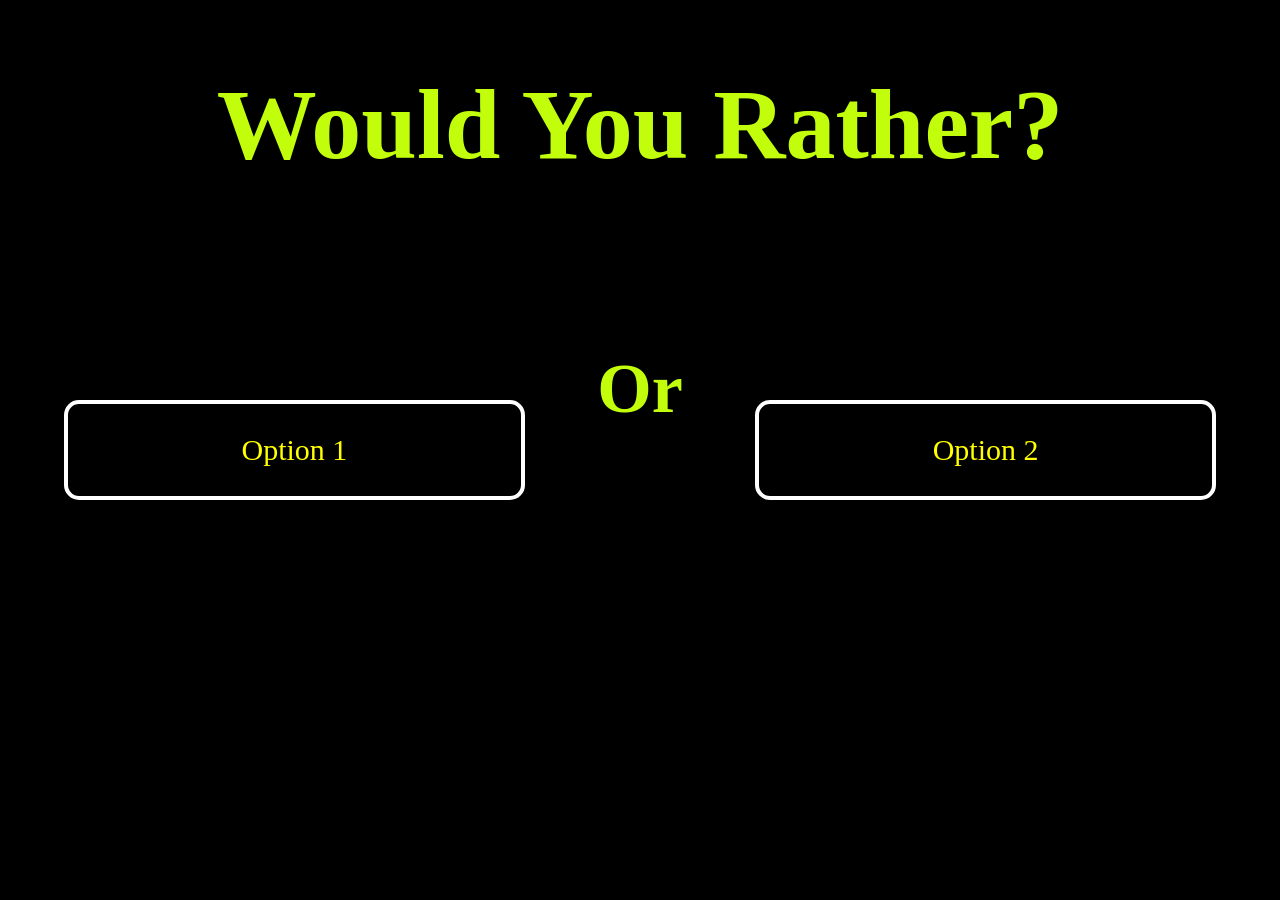
<file: index.html>
<!DOCTYPE html>
<html lang="en">
<head>
    <meta charset="UTF-8">
    <meta name="viewport" content="width=device-width, initial-scale=1.0">
    <title>Document</title>
    <link rel="stylesheet" href="index.css">
    <link rel="">
</head>
<body>
    
<h1 class = header> Would You Rather?</h1>

<h1 class = or> Or</h1>

<h2 id = "question"></h2>
<div id = "options">
<button id = "option1">Option 1</button>
<button id = "option2">Option 2</button>
</div>
</body>
</html>
<script src="index.js"></script>
</file>
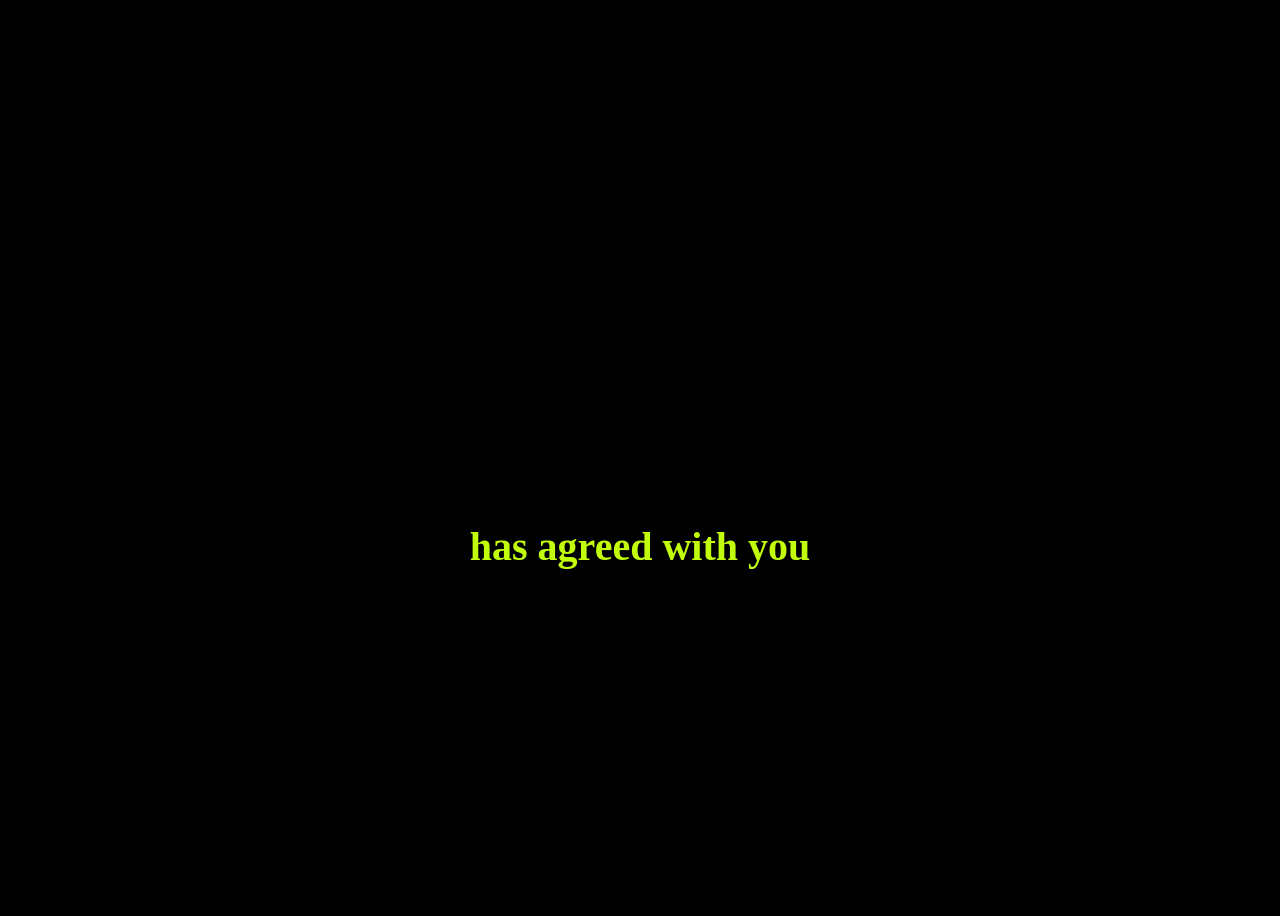
<file: option1.html>
<!DOCTYPE html>
<html lang="en">
<head>
    <meta charset="UTF-8">
    <meta name="viewport" content="width=device-width, initial-scale=1.0">
    <title>Document</title>
    <link rel="stylesheet" href="option1.css">
</head>
<body>
    
    <h1 class = results> Your Decision </h1>

    <h1 class = question> </h1>

    <h1 class = perc> </h1>
    <h1 class = agreed> has agreed with you</h1>
</body>
</html>
</file>
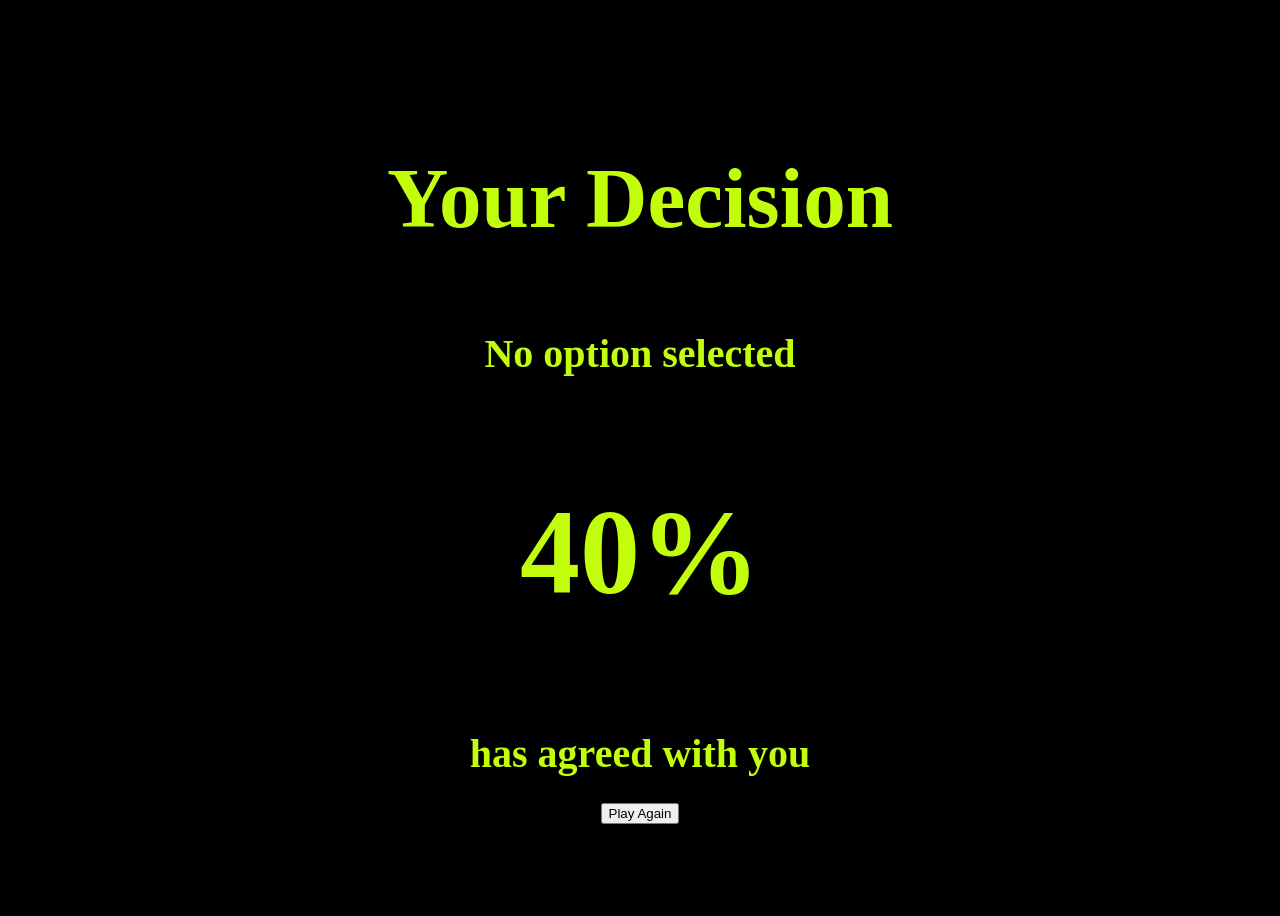
<file: results.html>
<!DOCTYPE html>
<html lang="en">

<head>
    <meta charset="UTF-8">
    <meta name="viewport" content="width=device-width, initial-scale=1.0">
    <title>Document</title>
    <link rel="stylesheet" href="results.css">
</head>

<body>

    <h1 class=choice> Your Decision </h1>


    <h1 class=question> </h1>


    <h1 class=percent> </h1>
    <h1 class=agreed> has agreed with you</h1>


    <button id ="againButton">Play Again</button>


    <script src="results.js"></script>
</body>

</html>
</file>
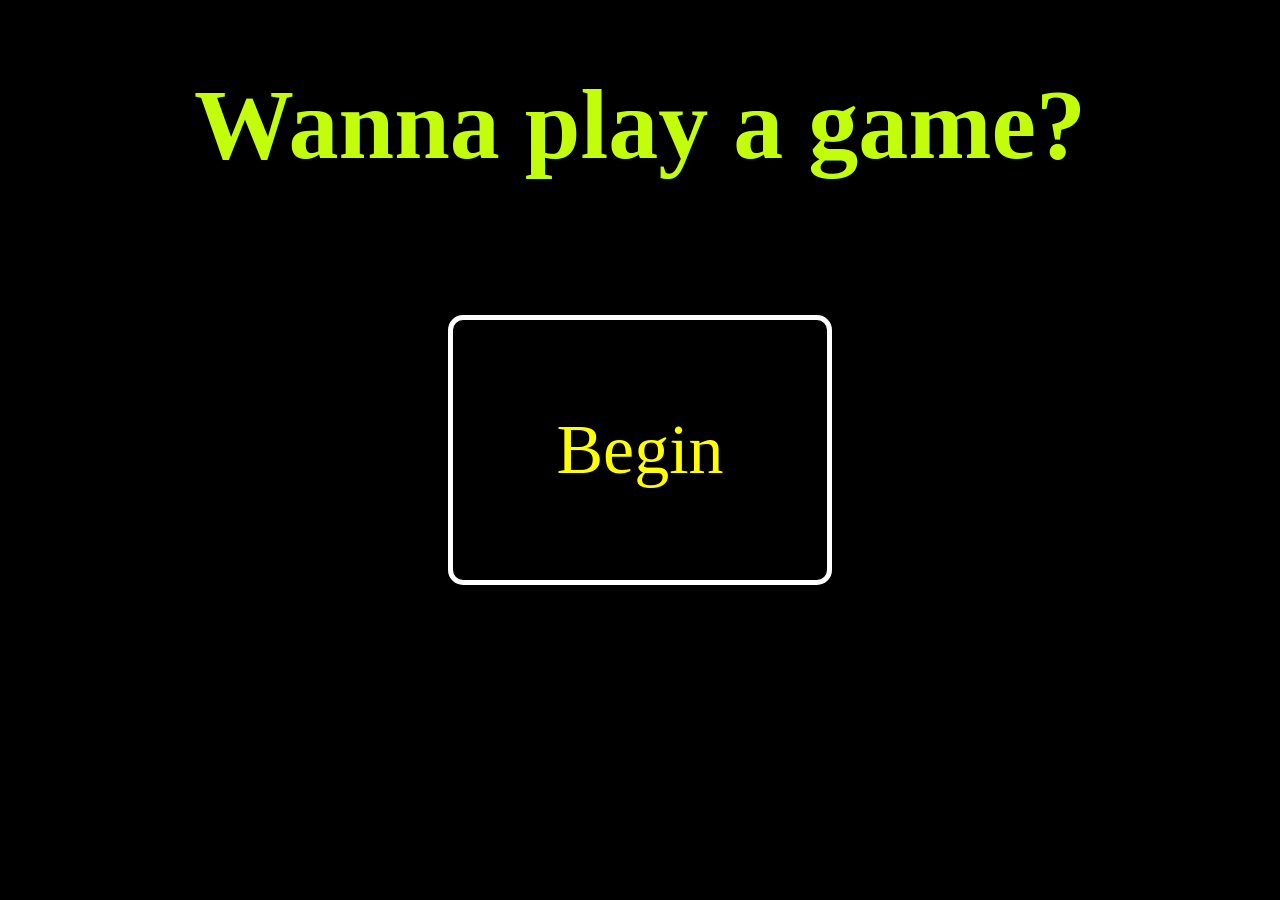
<file: start.html>
<!DOCTYPE html>
<html lang="en">

<head>
    <meta charset="UTF-8">
    <meta name="viewport" content="width=device-width, initial-scale=1.0">
    <title>Document</title>
    <link rel="stylesheet" href="start.css">
    
</head>

<body>
 
<h1 class="header"> Wanna play a game?</h1>


<button id="beginButton"> Begin </button>

</body>
</html>
<script src="start.js"></script>
</file>
<file: index.css>
body {
   background-color: black;
}
 
.header {
font-family: 'KH Interference TRIAL';
color: #C2FE0B;
text-align: center;
font-size: 100px;
}

#question {
font-family: 'KH Interference TRIAL';
 color:#C2FE0B;
text-align: center;
}

#option1  {

font-family: 'KH Interference TRIAL';
   color: #C2FE0B;
border: 4px solid white;
   border-radius: 15px;
   color: yellow;
   background-color: transparent;
   cursor: pointer;

}

#option2 {
font-family: 'KH Interference TRIAL';
   color: #C2FE0B;
   float: right;
   border: 4px solid white;
   border-radius: 15px;
   color: yellow;
   background-color: transparent;
   cursor: pointer;
}

.or{

   font-family: 'KH Interference TRIAL';
      color: #C2FE0B;
      text-align: center;
      transform: translate(0%, 125%);
      font-size: 70px;
}

#option1, #option2 {
   width: 500px;
   height: 100px;
   font-size: 30px;
}

#options {
   display: flex;
   justify-content: center;
   align-items: center;
   width: 90%;
   margin: auto;
   position: absolute;
   top: 50%;
   left: 50%;
   transform: translate(-50%, -50%);
   gap: 20%;
}

@media (max-width: 600px) {

   .header {
      margin: 0px;
   }
   #options {
   top: 80%;
   bottom: 10%;
   width: -100%;
   

   }
   .option1,.option2 {
    
      height: -100px;
   }
}
</file>
<file: option1.css>
body {
    background-color: black;
    min-height: 100vh;
    display: flex;
    flex-direction: column;
    align-items: center;
    justify-content: center;
    font-family: 'KH Interference TRIAL';
    text-align: center;
}

.choice {
    font-family: 'KH Interference TRIAL';
    color: #C2FE0B;
    text-align: center;
    font-size: 85px;
}

.question {
    font-family: 'KH Interference TRIAL';
    color: #C2FE0B;
    text-align: center;
    font-size: 40px;
}

.percent {
    font-family: 'KH Interference TRIAL';
    color: #C2FE0B;
    text-align: center;
    font-size: 120px;
}

.agreed {
    font-family: 'KH Interference TRIAL';
    color: #C2FE0B;
    text-align: center;
    font-size: 40px;
}
</file>
<file: results.css>
body {
    background-color: black;
    min-height: 100vh;
    display: flex;
    flex-direction: column;
    align-items: center;
    justify-content: center;
    font-family: 'KH Interference TRIAL';
    text-align: center;
}

.choice {
    font-family: 'KH Interference TRIAL';
    color: #C2FE0B;
    text-align: center;
    font-size: 85px
     
}

@media (min-width: 400px) {
.choice {grid-area: 1 / span 6;}
.question{grid-area: 2 / span 1;}

}


.question {
    font-family: 'KH Interference TRIAL';
    color: #C2FE0B;
    text-align: center;
    font-size: 40px;
}




.percent {
    font-family: 'KH Interference TRIAL';
    color: #C2FE0B;
    text-align: center;
    font-size: 120px;
}

.agreed {
    font-family: 'KH Interference TRIAL';
    color: #C2FE0B;
    text-align: center;
    font-size: 40px;
}
</file>
<file: start.css>
body {
    background-color: black;
}

.header {
    font-family: 'KH Interference TRIAL';
    color: #C2FE0B;
    text-align: center;
    font-size: 100px;
}

#beginButton {
border: #ffffff;
position: absolute;
top: 50%;
left: 50%;
width: 30%;
height: 30%;
margin: auto;
border-radius: 15px;
color: yellow;
background-color: transparent;
border: 5px solid white;
font-size: 70px;
transform: translate(-50%, -50%);
font-family: 'KH Interference TRIAL';
cursor: pointer;
}
</file>
